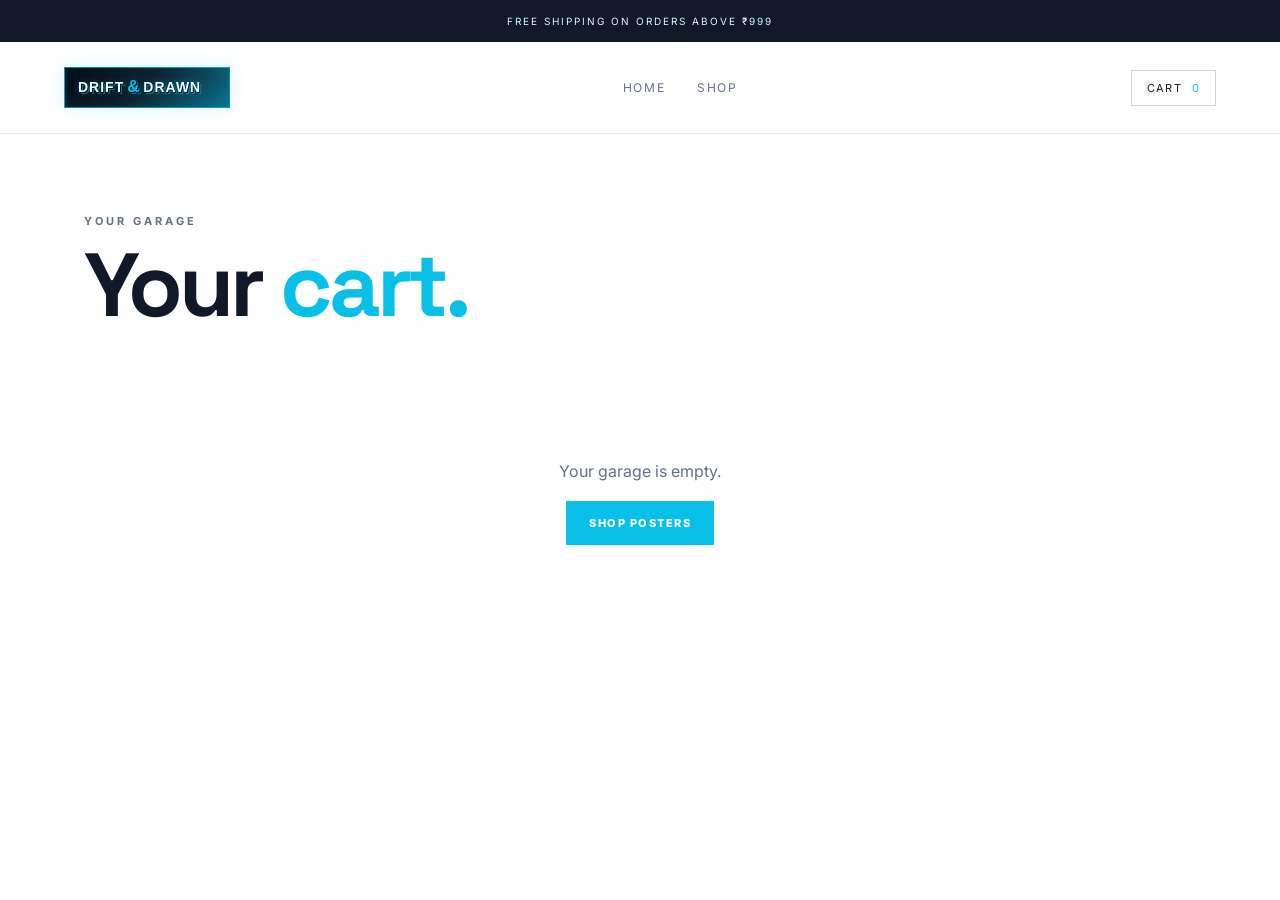
<file: cart.html>
<!DOCTYPE html>
<html lang="en">
<head>
<meta charset="UTF-8"><meta name="viewport" content="width=device-width, initial-scale=1.0">
<title>Your Cart — DRIFT&amp;DRAWN</title>
<link rel="preconnect" href="https://fonts.googleapis.com"><link rel="preconnect" href="https://fonts.gstatic.com" crossorigin>
<link href="https://fonts.googleapis.com/css2?family=Inter:wght@400;500;600;700;800;900&family=Space+Grotesk:wght@500;600;700&display=swap" rel="stylesheet">
<link rel="stylesheet" href="css/style.css">
</head>
<body>
<div class="topbar">FREE SHIPPING ON ORDERS ABOVE ₹999</div>
<header class="header"><a class="brand" href="index.html" aria-label="DRIFT&DRAWN home"><span class="brand-mark"><span>DRIFT</span><b>&amp;</b><span>DRAWN</span></span></a><nav><a href="index.html">Home</a><a href="shop.html">Shop</a></nav><div class="header-actions"><a class="cart-btn" href="cart.html">Cart <span id="cartCount">0</span></a></div></header>
<main class="cart-page"><div class="shop-title"><p class="eyebrow">YOUR GARAGE</p><h1>Your <span>cart.</span></h1></div><div id="cartContent"></div></main>
<script src="js/products.js"></script><script src="js/app.js"></script>
</body>
</html>
</file>
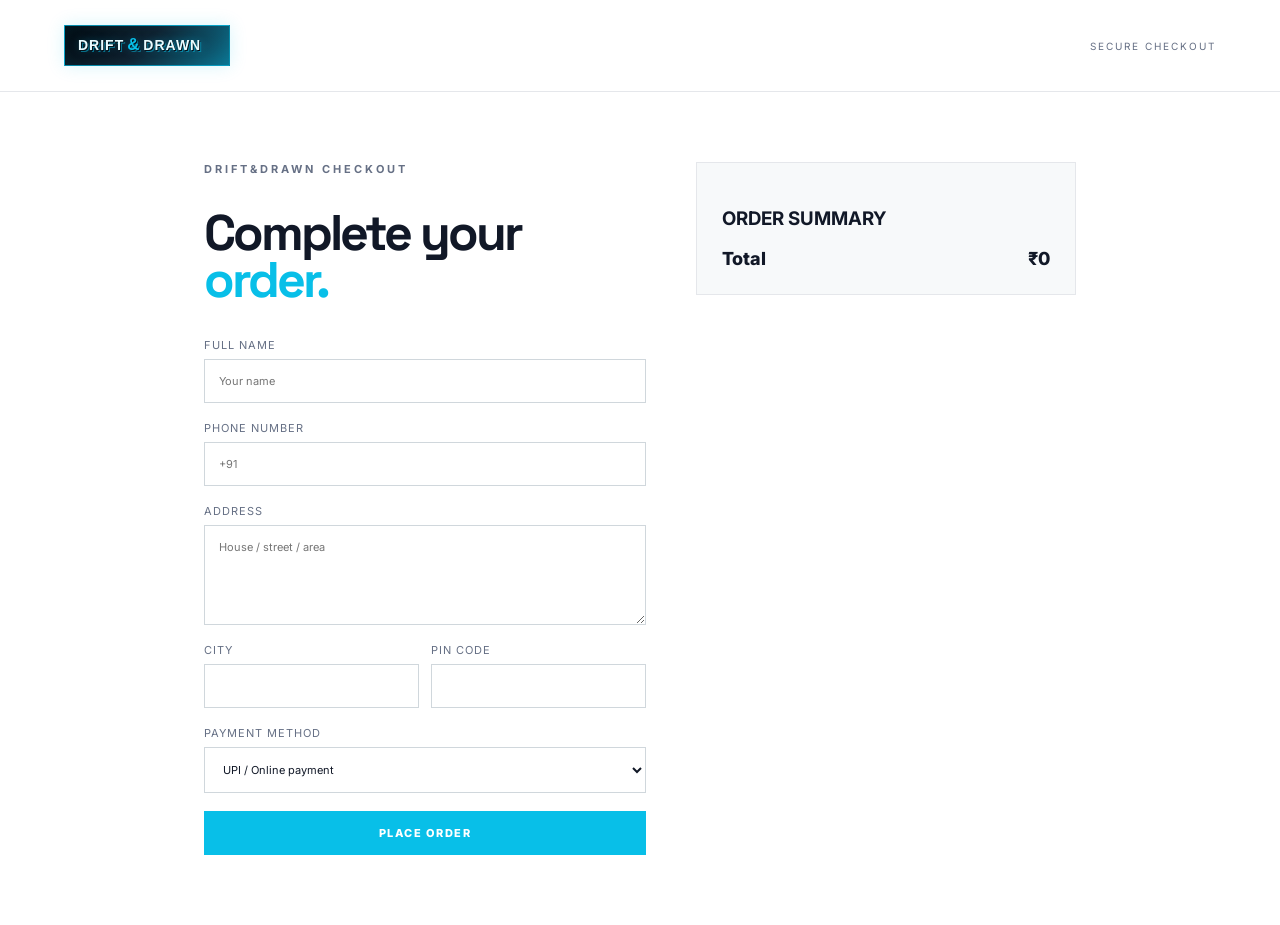
<file: checkout.html>
<!DOCTYPE html>
<html lang="en">
<head>
<meta charset="UTF-8"><meta name="viewport" content="width=device-width, initial-scale=1.0">
  <title>Checkout — DRIFT&amp;DRAWN</title>
<link rel="preconnect" href="https://fonts.googleapis.com"><link rel="preconnect" href="https://fonts.gstatic.com" crossorigin>
<link href="https://fonts.googleapis.com/css2?family=Inter:wght@400;500;600;700;800;900&family=Space+Grotesk:wght@500;600;700&display=swap" rel="stylesheet">
<link rel="stylesheet" href="css/style.css">
</head>
<body>
<header class="header"><a class="brand" href="index.html" aria-label="DRIFT&DRAWN home"><span class="brand-mark"><span>DRIFT</span><b>&amp;</b><span>DRAWN</span></span></a><div class="checkout-secure">SECURE CHECKOUT</div></header>
<main class="checkout-page">
  <div class="checkout-form">
    <p class="eyebrow">DRIFT&amp;DRAWN CHECKOUT</p><h1>Complete your <span>order.</span></h1>
    <form onsubmit="placeOrder(event)">
      <label>Full name<input required name="name" placeholder="Your name"></label>
      <label>Phone number<input required name="phone" placeholder="+91"></label>
      <label>Address<textarea required name="address" placeholder="House / street / area"></textarea></label>
      <div class="two-col"><label>City<input required name="city"></label><label>PIN code<input required name="pin"></label></div>
      <label>Payment method<select name="payment"><option>UPI / Online payment</option><option>Cash on Delivery</option></select></label>
      <button class="btn btn-red full" type="submit">Place order</button>
    </form>
  </div>
  <div class="checkout-summary" id="checkoutSummary"></div>
</main>
<script src="js/products.js"></script><script src="js/app.js"></script>
</body>
</html>
</file>
<file: css/style.css>
:root{--bg:#ffffff;--panel:#f7f9fa;--panel2:#eef3f5;--text:#111827;--muted:#667085;--cyan:#08bfe8;--cyan-dark:#009bc2;--line:#e5e7eb;--max:1240px}
*{box-sizing:border-box}html{scroll-behavior:smooth}body{margin:0;background:#fff;color:var(--text);font-family:Inter,Arial,sans-serif}a{color:inherit;text-decoration:none}button,input,select,textarea{font:inherit}
.topbar{min-height:42px;padding:7px 5vw;background:#fff;border-bottom:1px solid #191919;color:#667085;display:flex;align-items:center;justify-content:center;font-size:10px;letter-spacing:2px;gap:13px;flex-wrap:wrap}.site-name{color:#d9f8ff;font-family:"Space Grotesk";font-size:15px;letter-spacing:2px}
.header{height:92px;padding:0 5vw;display:flex;align-items:center;justify-content:space-between;border-bottom:1px solid #e5e7eb;background:rgba(8,8,8,.95);position:sticky;top:0;z-index:20;backdrop-filter:blur(16px)}
.brand img{width:145px;height:58px;object-fit:contain}.header nav{display:flex;gap:32px}.header nav a{font-size:12px;text-transform:uppercase;letter-spacing:1.6px;color:#bdbdbd}.header nav a:hover,.header nav a.active{color:#111827}.header-actions{display:flex;gap:12px;align-items:center}.icon-btn{border:0;background:transparent;color:#111827;font-size:28px;cursor:pointer}.cart-btn{border:1px solid #d0d7dc;padding:10px 15px;font-size:11px;text-transform:uppercase;letter-spacing:1.4px}.cart-btn span{color:var(--cyan);margin-left:5px}
.search-panel{display:none;padding:15px 5vw;background:#f7f9fa;border-bottom:1px solid var(--line);gap:12px}.search-panel.show{display:flex}.search-panel input{flex:1;background:#f4f8fa;border:1px solid #d0d7dc;color:#111827;padding:14px 16px;outline:0}
.hero{min-height:680px;position:relative;display:flex;align-items:center;overflow:hidden;background:transparent}.hero:after{content:none}.hero-overlay{display:none}.hero-site-name{position:absolute;top:20px;left:50%;width:auto;max-width:max-content;height:100px;transform:translateX(-50%);display:flex;align-items:center;justify-content:center;z-index:3;background:linear-gradient(100deg,#111827 15%,#08bfe8 85%);-webkit-background-clip:text;background-clip:text;color:transparent;font-family:"Orbitron",sans-serif;font-size:48px;font-weight:800;letter-spacing:1px;line-height:1;white-space:nowrap;text-shadow:none}.hero-content{position:relative;z-index:2;margin-left:9vw;width:fit-content;max-width:fit-content}.eyebrow{font-size:11px;letter-spacing:3px;color:#667085;font-weight:700;margin:0 0 17px}.hero h1{font-family:"Space Grotesk";font-size:clamp(52px,7vw,105px);line-height:.9;margin:0 0 25px;letter-spacing:-5px}.hero h1 span,h1 span,h2 span{color:var(--cyan)}.hero-copy{color:#667085;max-width:470px;line-height:1.7}.hero-buttons{display:flex;gap:12px;margin-top:30px}.btn{display:inline-flex;justify-content:center;align-items:center;border:1px solid #d0d7dc;padding:14px 22px;text-transform:uppercase;font-size:11px;letter-spacing:1.5px;font-weight:800;cursor:pointer}.btn-red{background:var(--cyan);border-color:var(--cyan);color:#111827}.btn-red:hover{background:#d91616}.btn-ghost{background:transparent}.hero-scroll{position:absolute;z-index:2;right:5vw;bottom:30px;color:#98a2b3;font-size:10px;letter-spacing:2px}
.ticker{height:58px;border-top:1px solid #e5e7eb;border-bottom:1px solid #e5e7eb;display:flex;align-items:center;justify-content:space-around;color:#98a2b3;font-size:11px;letter-spacing:3px;overflow:hidden}
.section{max-width:var(--max);margin:auto;padding:100px 5vw}.dark-section{max-width:none;background:#f7f9fa}.dark-section>.section-head,.dark-section>.product-grid{max-width:var(--max);margin-left:auto;margin-right:auto}.section-head{display:flex;justify-content:space-between;align-items:end;margin-bottom:35px}.section-head h2,.about-grid h2,.promo h2{font-family:"Space Grotesk";font-size:clamp(34px,4.5vw,60px);line-height:.98;letter-spacing:-3px;margin:0}.text-link{font-size:11px;text-transform:uppercase;letter-spacing:1.5px;border-bottom:1px solid var(--cyan);padding-bottom:6px}
.category-grid{display:grid;grid-template-columns:repeat(4,1fr);gap:12px}.category-card{min-height:340px;padding:22px;display:flex;flex-direction:column;justify-content:flex-end;position:relative;overflow:hidden;border:1px solid #e5e7eb;background:linear-gradient(145deg,#f2f6f8,#ffffff)}.category-card:before{content:"";position:absolute;inset:0;background:radial-gradient(circle at 65% 35%,rgba(8,191,232,.18),transparent 40%);transition:.4s}.category-card:hover:before{transform:scale(1.2);opacity:1}.category-card>*{position:relative;z-index:1}.category-card span{position:absolute;top:20px;left:20px;color:#667085;font-size:10px}.category-card strong{font-family:"Space Grotesk";font-size:31px}.category-card small{color:#667085;margin-top:6px}.cat-jdm{background:linear-gradient(140deg,#eefaff,#ffffff)}.cat-super{background:linear-gradient(140deg,#f2f7f9,#ffffff)}.cat-f1{background:linear-gradient(140deg,#eefaff,#ffffff)}
.product-grid{display:grid;grid-template-columns:repeat(4,1fr);gap:15px}.product-card{background:#fff;border:1px solid #242424;position:relative;overflow:hidden}.product-img{aspect-ratio:1/1;overflow:hidden;background:#eef3f5}.product-img img{width:100%;height:100%;object-fit:cover;transition:.5s;display:block}.product-card:hover .product-img img{transform:scale(1.05)}.tag{position:absolute;top:12px;left:12px;background:#ffffff;color:#ffffff;padding:6px 8px;font-size:9px;font-weight:900;letter-spacing:1px}.product-info{padding:16px}.product-info h3{font-size:14px;margin:0 0 9px}.product-meta{display:flex;align-items:center;justify-content:space-between}.price{font-weight:800}.old{color:#98a2b3;text-decoration:line-through;font-size:12px;margin-left:5px;font-weight:400}.quick-add{position:absolute;right:12px;bottom:12px;background:var(--cyan);border:0;color:#111827;width:38px;height:38px;cursor:pointer;font-size:20px}
.promo{margin:0 5vw 100px;padding:70px 7%;background:linear-gradient(110deg,#eefaff,#ffffff 60%);border:1px solid #cdeff7;display:flex;align-items:center;justify-content:space-between}.promo p:not(.eyebrow){color:#667085;max-width:500px;line-height:1.7;margin:20px 0 28px}.promo-mark{font-family:"Space Grotesk";font-weight:900;font-size:130px;line-height:.7;color:#dff8ff;text-align:center}.promo-mark small{font-size:25px;color:#6bcfe6}
.about-grid{display:grid;grid-template-columns:1fr 1fr;gap:80px}.about-copy{color:#667085;line-height:1.8}.feature-list{margin-top:30px;border-top:1px solid #292929}.feature-list div{display:flex;gap:20px;padding:18px 0;border-bottom:1px solid #e5e7eb}.feature-list b{color:var(--cyan);font-size:11px}.feature-list span{color:#344054}
footer{background:#fff;border-top:1px solid #e5e7eb;padding:55px 5vw 25px}.footer-brand img{width:170px;height:70px;object-fit:contain}.footer-cols{display:grid;grid-template-columns:repeat(3,1fr);max-width:600px;gap:50px;margin:25px 0 45px}.footer-cols h4{font-size:10px;letter-spacing:2px;color:#98a2b3}.footer-cols a{display:block;font-size:12px;color:#667085;margin:12px 0}.footer-bottom{border-top:1px solid #e5e7eb;padding-top:20px;color:#98a2b3;font-size:10px;letter-spacing:1.4px;display:flex;justify-content:space-between}
.shop-page,.cart-page{max-width:var(--max);margin:auto;padding:80px 5vw}.shop-title{margin-bottom:55px}.shop-title h1{font-family:"Space Grotesk";font-size:clamp(50px,7vw,90px);letter-spacing:-4px;line-height:.9;margin:0 0 15px}.shop-title>p:last-child{color:#667085}.shop-toolbar{display:flex;justify-content:space-between;align-items:center;border-bottom:1px solid #e5e7eb;padding-bottom:18px;margin-bottom:25px}.filters{display:flex;gap:7px;flex-wrap:wrap}.filter{border:1px solid #d0d7dc;background:#0b0b0b;color:#667085;padding:9px 12px;font-size:10px;text-transform:uppercase;letter-spacing:1px;cursor:pointer}.filter.active,.filter:hover{background:#ffffff;color:#ffffff;border-color:#111827}.shop-toolbar select{background:#fff;color:#344054;border:1px solid #d0d7dc;padding:9px}.full-grid{grid-template-columns:repeat(4,1fr)}
.product-page{max-width:var(--max);margin:auto;padding:70px 5vw}.product-layout{display:grid;grid-template-columns:1.1fr .9fr;gap:60px}.product-large img{width:100%;aspect-ratio:1/1;object-fit:cover}.product-details h1{font-family:"Space Grotesk";font-size:clamp(38px,5vw,68px);line-height:.95;letter-spacing:-3px;margin:10px 0 20px}.product-details .price-big{font-size:25px;font-weight:800}.product-details .description{color:#667085;line-height:1.8;max-width:520px;margin:25px 0}.size-row{display:flex;gap:8px;margin:25px 0}.size-row button{background:#fff;color:#344054;border:1px solid #d0d7dc;padding:12px 17px;cursor:pointer}.size-row button.active{border-color:#111827;background:#ffffff;color:#ffffff}.qty{display:flex;align-items:center;border:1px solid #d0d7dc;width:max-content;margin-bottom:15px}.qty button{background:#fff;color:#111827;border:0;width:40px;height:45px;cursor:pointer}.qty span{width:45px;text-align:center}.full{width:100%}
.cart-items{display:grid;gap:12px}.cart-item{display:grid;grid-template-columns:110px 1fr auto;gap:18px;align-items:center;border:1px solid #e5e7eb;padding:12px}.cart-item img{width:110px;height:110px;object-fit:cover}.cart-item h3{margin:0 0 8px;font-size:15px}.cart-item p{color:#667085;font-size:12px;margin:0}.remove{color:#f44;background:transparent;border:0;cursor:pointer}.cart-summary{margin-top:25px;border-top:1px solid #e5e7eb;padding-top:25px;display:flex;justify-content:flex-end;gap:30px;align-items:center}.cart-total{font-size:22px;font-weight:800}.empty{text-align:center;padding:80px 0;color:#667085}
.checkout-secure{font-size:10px;letter-spacing:2px;color:#667085}.checkout-page{max-width:1000px;margin:auto;padding:70px 5vw;display:grid;grid-template-columns:1fr 380px;gap:50px}.checkout-form h1{font-family:"Space Grotesk";font-size:50px;line-height:.95;letter-spacing:-3px}.checkout-form form{display:grid;gap:18px;margin-top:30px}.checkout-form label{font-size:11px;color:#667085;text-transform:uppercase;letter-spacing:1px}.checkout-form input,.checkout-form textarea,.checkout-form select{display:block;width:100%;margin-top:7px;background:#fff;border:1px solid #d0d7dc;color:#111827;padding:14px;outline:none}.checkout-form textarea{min-height:100px;resize:vertical}.two-col{display:grid;grid-template-columns:1fr 1fr;gap:12px}.checkout-summary{background:#fff;border:1px solid #e5e7eb;padding:25px;height:max-content}.summary-row{display:flex;justify-content:space-between;padding:10px 0;border-bottom:1px solid #e5e7eb;font-size:12px}.summary-total{display:flex;justify-content:space-between;font-size:18px;font-weight:800;margin-top:18px}

@media(max-width:900px){.header nav{display:none}.category-grid,.product-grid,.full-grid{grid-template-columns:repeat(2,1fr)}.product-layout,.checkout-page,.about-grid{grid-template-columns:1fr}.promo{gap:40px}.hero{min-height:620px}.hero-overlay{right:-30%;width:100vw;height:100vw}.hero-content{margin-left:7vw}.product-layout{gap:35px}}
@media(max-width:600px){.topbar{font-size:8px;letter-spacing:1px}.header{padding:0 4vw}.brand img{width:110px}.section,.shop-page,.cart-page,.product-page{padding-left:4vw;padding-right:4vw}.category-grid,.product-grid,.full-grid{grid-template-columns:1fr 1fr;gap:8px}.category-card{min-height:230px;padding:14px}.category-card strong{font-size:22px}.product-info{padding:11px}.product-info h3{font-size:12px}.hero h1{font-size:56px;letter-spacing:-3px}.hero-site-name{font-size:32px}.hero-copy{font-size:13px}.hero-buttons{flex-direction:column;width:200px}.promo{margin-left:4vw;margin-right:4vw;padding:45px 25px}.promo-mark{font-size:70px}.footer-cols{grid-template-columns:1fr 1fr}.footer-bottom{flex-direction:column;gap:10px}.shop-toolbar{align-items:flex-start;gap:15px;flex-direction:column}.cart-item{grid-template-columns:80px 1fr}.cart-item img{width:80px;height:80px}.cart-item .remove{grid-column:2}.checkout-page{padding:45px 5vw}.checkout-form h1{font-size:43px}}

.hero h1{background:linear-gradient(100deg,#111827 15%,#08bfe8 85%);-webkit-background-clip:text;background-clip:text;color:transparent}.hero h1 span{color:inherit}
.hero .eyebrow{font-size:9px}.hero h1{font-size:68px}.hero-copy{font-size:12px}

.product-thumbs{display:flex;gap:10px;margin-top:12px}.product-thumb{width:76px;height:76px;padding:0;border:1px solid #d0d7dc;background:#fff;cursor:pointer;overflow:hidden}.product-thumb.active{border-color:#08bfe8;box-shadow:0 0 0 2px rgba(8,191,232,.15)}.product-thumb img{width:100%;height:100%;object-fit:cover}.cat-anime{background:linear-gradient(140deg,#fff0f2,#ffffff)}.cat-anime .category-art{mix-blend-mode:multiply}
@media(max-width:600px){.hero h1{font-size:44px}}
.hero-video{position:absolute;inset:0;width:100%;height:100%;object-fit:cover;z-index:0;opacity:.58}.hero:after{z-index:1}.hero-overlay{z-index:1}.hero-video::-webkit-media-controls{display:none}@media(prefers-reduced-motion:reduce){.hero-video{display:none}}

/* ===== DRIFT&DRAWN LIGHT + CYAN OVERRIDES ===== */
body{background:#fff;color:#111827}
.header{background:rgba(255,255,255,.96);border-bottom:1px solid #e5e7eb}
.topbar{background:#111827;color:#d9f8ff;border-bottom:0}
.header nav a{color:#667085}
.header nav a:hover,.header nav a.active{color:#08bfe8}
.brand img{background:#000;border-radius:10px}
.cart-btn{border-color:#d0d7dc;color:#111827}
.cart-btn:hover{border-color:#08bfe8;color:#009bc2}
.search-panel{background:#f7f9fa;border-color:#e5e7eb}
.search-panel input{background:#fff;border-color:#d0d7dc;color:#111827}
.icon-btn{color:#111827}
.about-copy{color:#667085}
.hero:after{background:linear-gradient(90deg,#fff 0%,rgba(255,255,255,.92) 38%,rgba(255,255,255,.05) 100%)}
.hero-overlay{border-color:#dceff4;box-shadow:0 0 100px rgba(8,191,232,.10),inset 0 0 80px rgba(8,191,232,.04)}
.hero h1{color:#101828}
.hero h1 span,h1 span,h2 span{color:#08bfe8}.hero h1{font-family:"Orbitron",sans-serif;font-weight:800;letter-spacing:0;color:transparent}.hero h1 span{color:inherit}
.hero-copy{color:#667085}
.eyebrow{color:#667085}
.btn-red{background:#08bfe8;border-color:#08bfe8;color:#fff}
.btn-red:hover{background:#009bc2;border-color:#009bc2}
.btn-ghost{border-color:#d0d7dc;color:#111827;background:#fff}
.btn-ghost:hover{border-color:#08bfe8;color:#009bc2}
.hero-scroll{color:#98a2b3}
.ticker{border-color:#e5e7eb;color:#98a2b3}
.section{background:#fff}
.dark-section{background:#f7f9fa}
.section-head h2,.about-grid h2,.promo h2{color:#101828}
.text-link{border-color:#08bfe8;color:#009bc2}
.category-card{border-color:#e5e7eb;background:linear-gradient(145deg,#fff,#f3f8fa)}
.category-card:before{background:radial-gradient(circle at 65% 35%,rgba(8,191,232,.18),transparent 40%)}
.category-card strong{color:#111827}
.category-card small{color:#667085}
.product-card{background:#fff;border-color:#e5e7eb;box-shadow:0 4px 20px rgba(16,24,40,.04)}
.product-card:hover{box-shadow:0 10px 35px rgba(16,24,40,.09)}
.product-img{background:#eef3f5}
.tag{background:#111827;color:#fff}
.price{color:#111827}
.old{color:#98a2b3}
.quick-add{background:#08bfe8;color:#fff}
.quick-add:hover{background:#009bc2}
.promo{background:linear-gradient(110deg,#eafaff,#fff 65%);border-color:#cdeff7}
.promo p:not(.eyebrow){color:#667085}
.promo-mark{color:#dff8ff}
.promo-mark small{color:#63cbe4}
.about-copy{color:#667085}
.feature-list{border-color:#e5e7eb}
.feature-list div{border-color:#e5e7eb}
.feature-list b{color:#08bfe8}
.feature-list span{color:#344054}
footer{background:#111827;border-color:#111827}
.footer-cols h4{color:#98a2b3}
.footer-cols a{color:#d0d5dd}
.footer-bottom{border-color:#344054;color:#98a2b3}
.shop-title>p:last-child{color:#667085}
.shop-toolbar{border-color:#e5e7eb}
.filter{background:#fff;color:#667085;border-color:#d0d7dc}
.filter.active,.filter:hover{background:#08bfe8;color:#fff;border-color:#08bfe8}
.shop-toolbar select{background:#fff;color:#344054;border-color:#d0d7dc}
.product-details h1{color:#101828}
.product-details .description{color:#667085}
.qty{border-color:#d0d7dc}
.qty button{background:#fff;color:#111827}
.qty button:hover{background:#eefaff;color:#009bc2}
.empty{color:#667085}
.cart-item{border-color:#e5e7eb;background:#fff}
.cart-item p{color:#667085}
.remove{color:#009bc2}
.checkout-secure{color:#667085}
.checkout-form label{color:#667085}
.checkout-form input,.checkout-form textarea,.checkout-form select{background:#fff;border-color:#d0d7dc;color:#111827}
.checkout-form input:focus,.checkout-form textarea:focus,.checkout-form select:focus{border-color:#08bfe8;box-shadow:0 0 0 3px rgba(8,191,232,.12)}
.checkout-summary{background:#f7f9fa;border-color:#e5e7eb}
.summary-row{border-color:#e5e7eb}
.size-row{display:none}

.category-art{position:absolute;z-index:0;right:-8%;top:6%;width:108%;height:70%;object-fit:contain;object-position:center;filter:drop-shadow(0 0 12px rgba(8,191,232,.65)) drop-shadow(0 0 30px rgba(8,191,232,.32));transition:transform .45s ease,filter .45s ease}.category-card:hover .category-art{transform:scale(1.06) translateY(-4px);filter:drop-shadow(0 0 18px rgba(8,191,232,.9)) drop-shadow(0 0 44px rgba(8,191,232,.48))}
#categories .section-head h2{font-family:"Orbitron",sans-serif;font-size:clamp(29px,4vw,54px);letter-spacing:1px;text-transform:uppercase}#categories .section-head h2 span{font-family:"Orbitron",sans-serif;font-size:.82em;font-style:normal;letter-spacing:0;text-transform:uppercase}
#categories{background:#fff}
#categories .section-head{border-bottom:1px solid #e7edf0;padding-bottom:24px}
#categories .section-head h2{font-family:"Space Grotesk",sans-serif;font-weight:700;letter-spacing:-2px;text-transform:none}
#categories .section-head h2 span{font-family:"Space Grotesk",sans-serif;font-size:1em;font-weight:700;letter-spacing:-2px;text-transform:none}
#categories .category-grid{gap:16px}
#categories .category-card{min-height:330px;border:1px solid #dfe7ea;border-radius:2px;background:#fff;box-shadow:none}
#categories .category-card:before{background:radial-gradient(circle at 50% 42%,rgba(8,191,232,.16),transparent 46%),linear-gradient(135deg,transparent 36%,rgba(8,191,232,.06));}
#categories .category-card:hover{border-color:#08bfe8;box-shadow:0 12px 28px rgba(16,24,40,.06)}
#categories .category-art{filter:drop-shadow(0 0 8px rgba(8,191,232,.22))}
#categories .category-card:hover .category-art{filter:drop-shadow(0 0 14px rgba(8,191,232,.52))}
#categories .category-card:after{content:"";position:absolute;inset:0;z-index:1;pointer-events:none;opacity:0;background:radial-gradient(ellipse 17% 12% at 34% 60%,rgba(217,251,255,.98) 0 7%,rgba(8,191,232,.88) 24%,transparent 72%),radial-gradient(ellipse 17% 12% at 66% 60%,rgba(217,251,255,.98) 0 7%,rgba(8,191,232,.88) 24%,transparent 72%);mix-blend-mode:screen}
#categories .category-card.is-selected:after{animation:headlightsOn .43s ease-out both}
@keyframes headlightsOn{0%{opacity:0;transform:scale(.7)}35%{opacity:1;transform:scale(1.08)}100%{opacity:.72;transform:scale(1)}}

.page-opening{position:fixed;inset:0;z-index:1000;display:grid;place-content:center;justify-items:center;gap:18px;background:linear-gradient(135deg,#02050a,#081927 62%,#02050a);color:#d9fbff;pointer-events:none;animation:openingFade .6s ease 0s forwards;animation-delay:.65s}
.opening-kicker{font-size:9px;letter-spacing:4px;color:#8cdff1;opacity:0;animation:openingRise .55s ease .08s forwards}
.opening-title{font-family:"Orbitron",sans-serif;font-size:clamp(30px,5vw,68px);font-weight:900;letter-spacing:2px;text-shadow:0 0 18px rgba(8,191,232,.45);opacity:0;animation:openingRise .65s cubic-bezier(.2,.8,.2,1) .16s forwards}
.opening-title span{color:#08bfe8}
.opening-line{width:min(280px,48vw);height:2px;overflow:hidden;background:rgba(8,191,232,.18);opacity:0;animation:openingRise .4s ease .25s forwards}
.opening-line i{display:block;width:42%;height:100%;background:#d9fbff;box-shadow:0 0 12px #08bfe8,0 0 28px #08bfe8;animation:openingSweep .8s cubic-bezier(.2,.8,.2,1) .3s both}
.opening-done{animation:openingFade .6s ease forwards}
@keyframes openingRise{from{opacity:0;transform:translateY(16px)}to{opacity:1;transform:translateY(0)}}
@keyframes openingSweep{from{transform:translateX(-130%)}to{transform:translateX(320%)}}
@keyframes openingFade{to{opacity:0;visibility:hidden}}

.cart-celebration{position:fixed;left:50%;top:50%;z-index:1100;display:grid;justify-items:center;gap:6px;min-width:250px;padding:24px 30px;transform:translate(-50%,-50%);background:rgba(2,8,15,.94);border:1px solid rgba(8,191,232,.72);box-shadow:0 0 0 1px rgba(8,191,232,.12),0 0 45px rgba(8,191,232,.35);color:#e9fbff;text-align:center;animation:celebrationIn .35s cubic-bezier(.2,.8,.2,1) both}
.cart-celebration:after{content:"";position:absolute;inset:-5px;border:1px solid rgba(8,191,232,.35);animation:celebrationPulse 1.1s ease-out .1s both;pointer-events:none}
.cart-celebration strong{font-family:"Orbitron",sans-serif;font-size:13px;letter-spacing:1.8px;color:#08bfe8}
.cart-celebration>span{font-size:11px;color:#a5c8d1;letter-spacing:.4px}
.celebration-burst{position:absolute;inset:50% auto auto 50%;width:8px;height:8px;transform:translate(-50%,-50%);pointer-events:none}
.celebration-burst i{position:absolute;left:0;top:0;width:3px;height:34px;background:#d9fbff;box-shadow:0 0 9px #08bfe8;transform-origin:50% 0;animation:burstSpark .7s cubic-bezier(.2,.8,.2,1) both}
.celebration-burst i:nth-child(1){transform:rotate(0deg)}.celebration-burst i:nth-child(2){transform:rotate(45deg);animation-delay:.03s}.celebration-burst i:nth-child(3){transform:rotate(90deg);animation-delay:.06s}.celebration-burst i:nth-child(4){transform:rotate(135deg);animation-delay:.09s}.celebration-burst i:nth-child(5){transform:rotate(180deg);animation-delay:.12s}.celebration-burst i:nth-child(6){transform:rotate(225deg);animation-delay:.15s}.celebration-burst i:nth-child(7){transform:rotate(270deg);animation-delay:.18s}.celebration-burst i:nth-child(8){transform:rotate(315deg);animation-delay:.21s}
@keyframes celebrationIn{from{opacity:0;transform:translate(-50%,-42%) scale(.75)}to{opacity:1;transform:translate(-50%,-50%) scale(1)}}
@keyframes celebrationPulse{from{opacity:1;transform:scale(.95)}to{opacity:0;transform:scale(1.08)}}
@keyframes burstSpark{from{opacity:1;transform-origin:50% 0;scale:.35}to{opacity:0;transform-origin:50% 0;scale:1.4}}

/* Animated header identity */
.header{transition:height .55s cubic-bezier(.2,.8,.2,1),padding .55s cubic-bezier(.2,.8,.2,1),box-shadow .55s ease,background .55s ease;will-change:height,padding}
.header>*{opacity:0;transform:translateY(-16px);transition:opacity .6s ease,transform .6s cubic-bezier(.2,.8,.2,1)}
.header.header-ready>*{opacity:1;transform:translateY(0)}
.header.header-ready nav{transition-delay:.08s}.header.header-ready .header-actions{transition-delay:.16s}
.header.header-scrolled{height:70px;padding-left:4vw;padding-right:4vw;background:rgba(5,9,16,.94);border-bottom-color:rgba(8,191,232,.3);box-shadow:0 12px 34px rgba(2,12,22,.16)}
.header.header-scrolled nav a{color:#d0f6ff}.header.header-scrolled nav a:hover,.header.header-scrolled nav a.active{color:#08bfe8}
.brand{display:inline-flex;align-items:center;perspective:900px;isolation:isolate}
.brand-mark{position:relative;display:inline-flex;align-items:center;gap:3px;min-width:166px;padding:11px 13px;color:#eafcff;font-family:"Orbitron",sans-serif;font-size:14px;font-weight:900;letter-spacing:1px;line-height:1;white-space:nowrap;overflow:hidden;background:linear-gradient(135deg,#02050a 0%,#101d2b 48%,#08bfe8 150%);border:1px solid rgba(8,191,232,.7);box-shadow:inset 0 0 18px rgba(8,191,232,.14),0 0 18px rgba(8,191,232,.16);transform-style:preserve-3d;animation:brandFlip 7s cubic-bezier(.65,.05,.35,1) infinite;transition:min-width .55s ease,font-size .55s ease,padding .55s ease}
.brand-mark:before{content:"";position:absolute;inset:3px;background:linear-gradient(113deg,transparent 0 18%,rgba(8,191,232,.08) 19% 22%,#d9fbff 23% 24%,transparent 25% 42%,#08bfe8 43% 44%,transparent 45% 63%,rgba(217,251,255,.9) 64% 65%,transparent 66% 100%);filter:drop-shadow(0 0 5px #08bfe8) drop-shadow(0 0 12px rgba(8,191,232,.9));opacity:0;pointer-events:none}
.brand-mark:after{content:"";position:absolute;inset:2px;background:linear-gradient(115deg,transparent 12%,rgba(255,255,255,.08) 30%,rgba(217,251,255,.95) 48%,rgba(8,191,232,.5) 54%,transparent 72%);filter:blur(.3px);opacity:.95;transform:translateX(-120%);animation:electricScan 2.2s ease-in-out infinite,electricPulse 1.2s ease-in-out infinite;pointer-events:none}
.brand-mark span,.brand-mark b{position:relative;z-index:1;text-shadow:1px 1px 0 #06111a,2px 2px 0 rgba(8,191,232,.5),0 0 10px rgba(8,191,232,.45)}
.brand-mark b{color:#08bfe8;font-size:1.2em}
.header-scrolled .brand-mark{min-width:145px;padding:9px 11px;font-size:12px}
@keyframes brandFlip{0%,14%{transform:rotateY(0deg)}42%,58%{transform:rotateY(180deg)}86%,100%{transform:rotateY(360deg)}}
@keyframes electricScan{0%,35%{transform:translateX(-120%)}70%,100%{transform:translateX(120%)}}
@keyframes electricPulse{0%,100%{opacity:.55;filter:brightness(1)}50%{opacity:1;filter:brightness(1.7)}}
@keyframes thunderFlash{0%,12%,18%,48%,52%,82%,100%{opacity:0}13%,16%,49%,51%,83%,86%{opacity:1}}

/* Content enters gently as the collection comes into view. */
.reveal-on-scroll{opacity:0;transform:translateY(34px) scale(.985);transition:opacity .75s ease,transform .75s cubic-bezier(.2,.8,.2,1);will-change:opacity,transform}
.reveal-on-scroll.is-visible{opacity:1;transform:translateY(0) scale(1)}
.gyro-panel{--gyro-x:0deg;--gyro-y:0px;transform:perspective(1100px) rotateX(var(--gyro-x)) rotateY(var(--gyro-y));transform-origin:center center;transition:opacity .75s ease,transform .7s cubic-bezier(.2,.8,.2,1);will-change:transform}
.gyro-panel .category-card{transition:transform .6s cubic-bezier(.2,.8,.2,1),box-shadow .6s ease}
.gyro-panel.gyro-active .category-card{box-shadow:0 18px 45px rgba(8,191,232,.08)}
.category-grid .reveal-on-scroll:nth-child(2),.product-grid .reveal-on-scroll:nth-child(2){transition-delay:.08s}
.category-grid .reveal-on-scroll:nth-child(3),.product-grid .reveal-on-scroll:nth-child(3){transition-delay:.16s}
.category-grid .reveal-on-scroll:nth-child(4),.product-grid .reveal-on-scroll:nth-child(4){transition-delay:.24s}
@media(prefers-reduced-motion:reduce){.header,.header>*,.brand-mark{transition:none;animation:none}.header>*{opacity:1;transform:none}}
.hero-video {
  position: absolute;
  inset: 0;
  width: 100%;
  height: 100%;
  object-fit: cover;
  z-index: 0;
  opacity: 1;
  display: block;
}

.hero {
  position: relative;
  overflow: hidden;
}

.hero-video + .hero-overlay {
  z-index: 1;
}

.hero-content,
.hero-site-name,
.hero-scroll {
  z-index: 3;
}

/* Keep the hero light aligned to the artwork instead of washing across the car. */
.hero:after {
  content: "";
  position: absolute;
  inset: 0;
  pointer-events: none;
  background:
    linear-gradient(90deg, rgba(255,255,255,.98) 0%, rgba(255,255,255,.9) 24%, rgba(255,255,255,.34) 39%, transparent 51%),
    radial-gradient(ellipse 24% 18% at 76% 62%, rgba(8,191,232,.13) 0%, rgba(8,191,232,.06) 34%, transparent 72%);
}

.hero-video {
  position: absolute;
  inset: 0;
  width: 100%;
  height: 100%;
  object-fit: cover;
  z-index: 0;
  opacity: .58;
}

.hero {
  position: relative;
  overflow: hidden;
}

.hero:after {
  z-index: 1;
}

.hero-overlay {
  z-index: 2;
}

.hero-content,
.hero-site-name,
.hero-scroll {
  z-index: 3;
}
</file>
